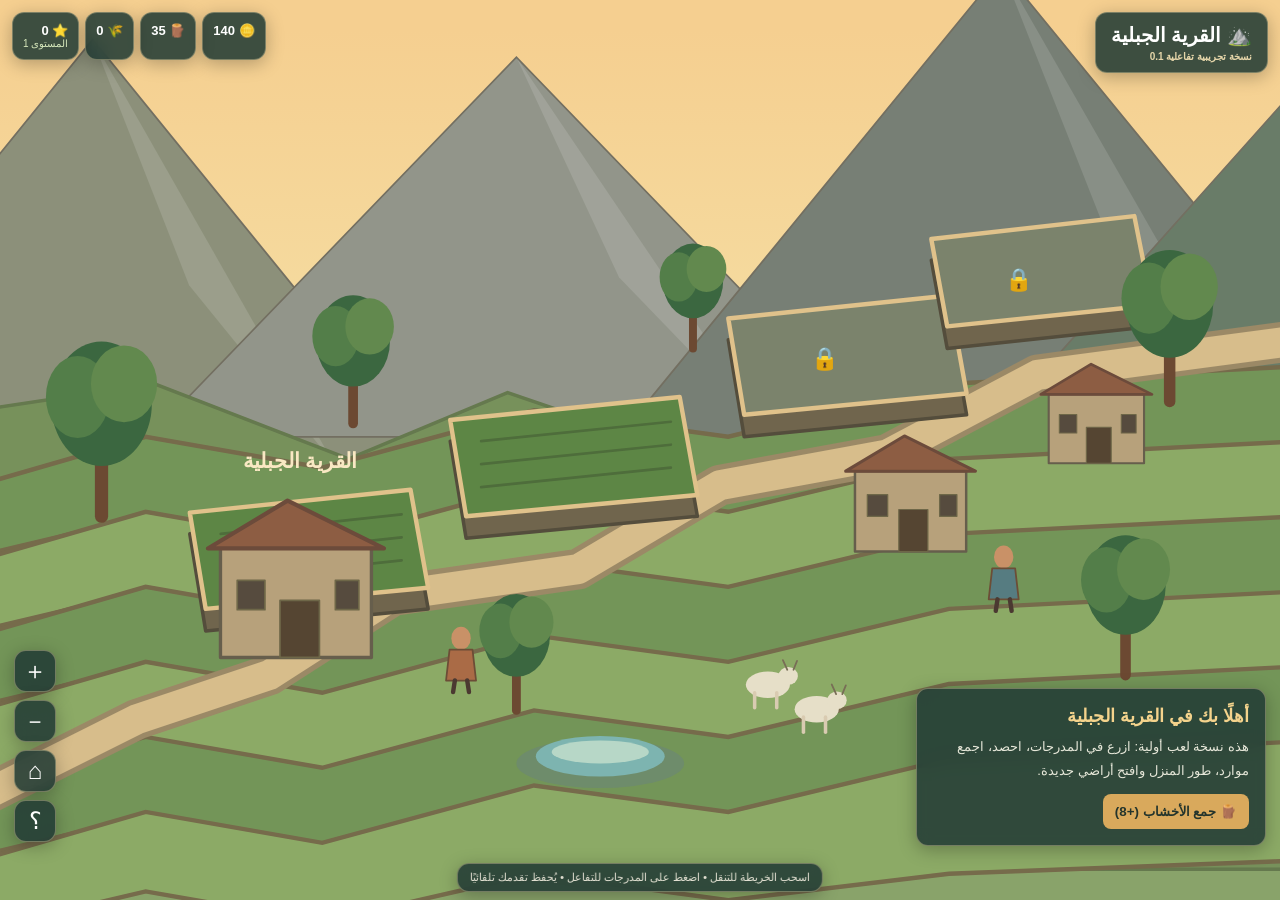
<file: index.html>
<!doctype html>
<html lang="ar" dir="rtl"><head><meta charset="utf-8"><meta name="viewport" content="width=device-width,initial-scale=1,maximum-scale=1,user-scalable=no"><meta name="theme-color" content="#263b31"><title>القرية الجبلية</title><link rel="stylesheet" href="style.css"></head>
<body><main id="game"><canvas id="world" aria-label="خريطة القرية الجبلية"></canvas><header><div class="brand">⛰️ القرية الجبلية <small>نسخة تجريبية تفاعلية 0.1</small></div><div class="stats"><span>🪙 <b id="gold">0</b></span><span>🪵 <b id="wood">0</b></span><span>🌾 <b id="grain">0</b></span><span>⭐ <b id="xp">0</b> <small id="level">المستوى 1</small></span></div></header><aside id="panel"><h2 id="selectionTitle">مرحبًا بك في القرية</h2><p id="selectionText">اضغط على أحد المدرجات الزراعية لتزرع وتحصد، أو على المنزل لتطويره.</p><div id="actions"></div></aside><nav><button id="zoomIn" title="تقريب">＋</button><button id="zoomOut" title="إبعاد">－</button><button id="center" title="إعادة تمركز">⌂</button><button id="help" title="المساعدة">؟</button></nav><div id="toast" role="status"></div><footer>اسحب الخريطة للتنقل • اضغط على المدرجات للتفاعل • يُحفظ تقدمك تلقائيًا</footer></main><script src="game.js"></script></body></html>
</file>
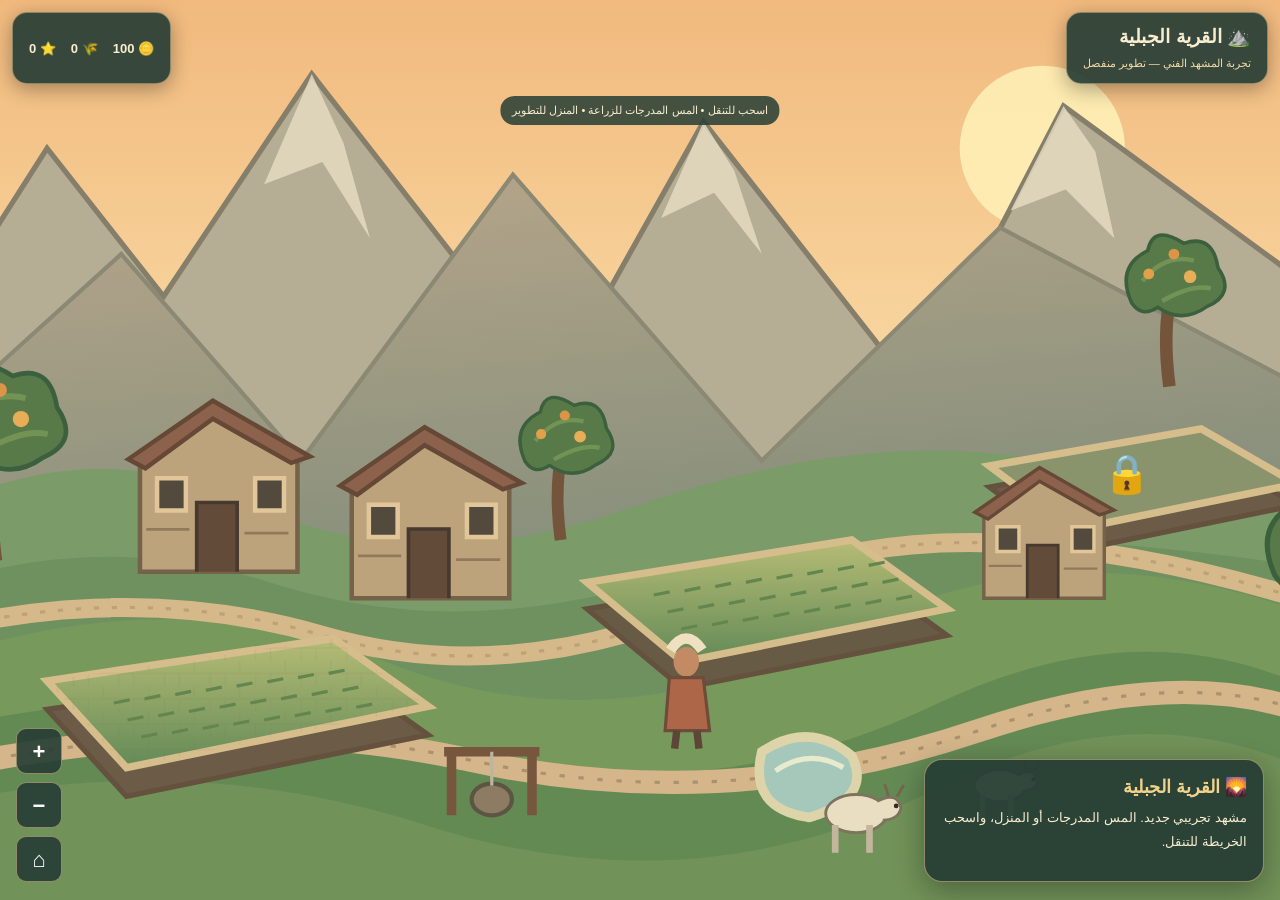
<file: preview/index.html>
<!doctype html><html lang="ar" dir="rtl"><head><meta charset="utf-8"><meta name="viewport" content="width=device-width,initial-scale=1"><title>القرية الجبلية | مشهد تجريبي</title><style>
*{box-sizing:border-box}body{margin:0;background:#172d29;color:#f9edcf;font-family:Tahoma,Arial,sans-serif;overflow:hidden}#viewport{width:100vw;height:100dvh;touch-action:none;overflow:hidden;background:#eec88f}svg{width:100%;height:100%;display:block}#hud{position:absolute;top:12px;right:12px;left:12px;display:flex;justify-content:space-between;gap:10px;pointer-events:none}#hud>*{background:#253c34e8;border:1px solid #ebd39b77;border-radius:15px;padding:12px 16px;box-shadow:0 5px 20px #0005}#hud h1{font-size:19px;margin:0 0 5px}#hud small{font-size:11px;color:#f2dba7}.stats{font-size:13px;display:flex;gap:15px;align-items:center}#panel{position:absolute;bottom:18px;right:16px;width:min(340px,calc(100vw - 90px));background:#263e35ef;border:1px solid #e6c89288;border-radius:18px;padding:16px;box-shadow:0 8px 30px #0005}#panel h2{font-size:18px;margin:0 0 8px;color:#f2d28b}#panel p{font-size:13px;line-height:1.8;margin:0 0 12px}button{border:0;border-radius:10px;background:#e4b66d;color:#263c32;padding:10px 12px;font-weight:bold;cursor:pointer}button:disabled{opacity:.5}#buttons{display:flex;flex-wrap:wrap;gap:8px}#camera{position:absolute;bottom:18px;left:16px;display:grid;gap:8px}#camera button{background:#263e35e8;color:#fff;border:1px solid #e6c89288;font-size:22px;width:46px;height:46px}#hint{position:absolute;top:96px;left:50%;transform:translateX(-50%);background:#263e35d9;border-radius:14px;padding:8px 12px;font-size:11px;white-space:nowrap}#toast{position:absolute;top:145px;left:50%;transform:translateX(-50%);background:#263e35;padding:12px 20px;border-radius:12px;display:none}@media(max-width:650px){#hud{flex-direction:column;align-items:flex-start}#hud>*{padding:8px 12px}#hud h1{font-size:15px}#hint{top:123px;font-size:10px}#panel{padding:12px}#panel h2{font-size:15px}#panel p{font-size:11px}.stats{gap:10px}}</style></head><body>
<div id="viewport"><svg id="scene" viewBox="0 0 1400 850" preserveAspectRatio="xMidYMid slice" xmlns="http://www.w3.org/2000/svg"><defs>
<linearGradient id="sky" x2="0" y2="1"><stop stop-color="#f1b97d"/><stop offset=".6" stop-color="#fbe5b0"/><stop offset="1" stop-color="#d1cda1"/></linearGradient>
<linearGradient id="mount" x2=".2" y2="1"><stop stop-color="#b9a78b"/><stop offset="1" stop-color="#647f71"/></linearGradient>
<linearGradient id="grass" x2="0" y2="1"><stop stop-color="#b6bc75"/><stop offset="1" stop-color="#638a57"/></linearGradient>
<pattern id="stones" width="43" height="24" patternUnits="userSpaceOnUse"><path d="M0 12H43M21 0V12M7 12V24M36 12V24" stroke="#6e6650" stroke-width="1.4" opacity=".4" fill="none"/></pattern>
<g id="tree"><path d="M0 0Q-8 -60 2 -105" stroke="#74543a" stroke-width="14" fill="none"/><path d="M-42 -93Q-60 -133 -24 -151Q-18 -181 16 -159Q48 -170 54 -132Q74 -103 42 -89Q14 -69 -13 -88Q-31 -76 -42 -93Z" fill="#587a49" stroke="#3c603d" stroke-width="4"/><path d="M-30 -117Q-5 -148 27 -140M-8 -95Q25 -114 46 -109" fill="none" stroke="#86a45d" stroke-width="5" opacity=".6"/><circle cx="-23" cy="-125" r="6" fill="#e2a04b"/><circle cx="23" cy="-122" r="7" fill="#e8ad57"/><circle cx="5" cy="-147" r="6" fill="#dc9447"/></g>
<g id="house"><path d="M-85 -125L-4 -179L90 -128L90 0H-85Z" fill="#bda37c" stroke="#746249" stroke-width="5"/><path d="M-98 -125L-4 -190L104 -128L83 -121L-4 -170L-79 -115Z" fill="#8c624c" stroke="#654936" stroke-width="5"/><path d="M-22 0V-77H23V0" fill="#634b39" stroke="#47392d" stroke-width="4"/><path d="M-66 -104H-34V-68H-66ZM43 -104H75V-68H43Z" fill="#524a3d" stroke="#e0c698" stroke-width="5"/><path d="M-78 -47H-30M31 -43H80" stroke="#907a5c" stroke-width="3"/></g>
<g id="goat"><ellipse cx="0" cy="-24" rx="32" ry="20" fill="#e9dec2" stroke="#7d745f" stroke-width="3"/><path d="M-22 -12V17M14 -12V17" stroke="#c3b69d" stroke-width="7"/><path d="M22 -37Q43 -48 47 -30Q45 -18 28 -17" fill="#e9dec2" stroke="#7d745f" stroke-width="3"/><path d="M34 -42L30 -55M43 -42L50 -54" stroke="#74674f" stroke-width="3"/><circle cx="42" cy="-32" r="2.5" fill="#302d2a"/></g>
<g id="farmer"><ellipse cy="-65" rx="12" ry="14" fill="#c38b63"/><path d="M-16 -50L16 -50L22 0H-20Z" fill="#ad6748" stroke="#6f4b39" stroke-width="3"/><path d="M-9 0L-11 17M10 0L12 17" stroke="#5d4538" stroke-width="7"/><path d="M-15 -76Q0 -98 15 -76" fill="none" stroke="#eee0c0" stroke-width="10"/></g>
</defs>
<g id="cameraWorld">
<rect width="1400" height="850" fill="url(#sky)"/><circle cx="1080" cy="140" r="78" fill="#fff1b7" opacity=".88"/>
<path d="M0 360L140 140L250 280L390 70L620 365L760 115L960 370L1100 100L1400 320V850H0Z" fill="#b5ad94" stroke="#857e6b" stroke-width="5"/>
<path d="M0 430L210 240L380 435L580 165L815 435L1040 215L1400 405V850H0Z" fill="url(#mount)" stroke="#8b8974" stroke-width="4"/>
<path d="M390 70L345 174L400 153L445 225L420 135ZM760 115L720 206L770 182L815 240L789 161ZM1100 100L1050 199L1102 179L1148 225L1130 143Z" fill="#e8dfc6" opacity=".78"/>
<path d="M0 500Q170 400 330 475T690 480T1050 430T1400 465V850H0Z" fill="#7b9b68"/>
<path d="M0 565Q180 495 350 550T710 550T1100 510T1400 550V850H0Z" fill="#6f9160"/>
<path d="M0 635Q250 540 460 625T900 595T1400 610V850H0Z" fill="#78995c"/>
<path d="M0 700Q250 625 500 700T980 665T1400 690V850H0Z" fill="#648a54"/>
<path d="M0 770Q250 700 500 780T980 745T1400 770V850H0Z" fill="#719258"/>
<path d="M0 605Q210 545 400 600T800 555T1400 590" fill="none" stroke="#d6b98a" stroke-width="18"/>
<path d="M0 605Q210 545 400 600T800 555T1400 590" fill="none" stroke="#bca179" stroke-width="3" stroke-dasharray="5 12"/>
<path d="M0 735Q300 665 540 718T1020 690T1400 710" fill="none" stroke="#d5b68b" stroke-width="22"/>
<path d="M0 735Q300 665 540 718T1020 690T1400 710" fill="none" stroke="#aa926f" stroke-width="3" stroke-dasharray="5 13"/>
<g id="terrace1" class="plot" data-id="0" style="cursor:pointer"><path d="M140 670L410 630L500 694L215 752Z" fill="#6b5b47" stroke="#65523e" stroke-width="5"/><path d="M140 643L410 603L500 667L215 725Z" fill="url(#grass)" stroke="#d6bd8c" stroke-width="7"/><path d="M140 643L410 603L500 667L215 725Z" fill="url(#stones)" opacity=".22"/><g class="cropRows"></g></g>
<g id="terrace2" class="plot" data-id="1" style="cursor:pointer"><path d="M650 575L900 535L990 600L740 650Z" fill="#685b46" stroke="#65523e" stroke-width="5"/><path d="M650 550L900 510L990 575L740 625Z" fill="url(#grass)" stroke="#d6bd8c" stroke-width="7"/><g class="cropRows"></g></g>
<g id="terrace3" class="plot" data-id="2" style="cursor:pointer"><path d="M1030 460L1230 425L1320 477L1110 520Z" fill="#6b5b47" stroke="#65523e" stroke-width="5"/><path d="M1030 440L1230 405L1320 457L1110 500Z" fill="#89946d" stroke="#d6bd8c" stroke-width="7"/><text x="1160" y="460" text-anchor="middle" font-size="36">🔒</text></g>
<g transform="translate(500 565) scale(.85)"><use href="#house"/></g><g transform="translate(1080 565) scale(.65)"><use href="#house"/></g>
<g id="home" style="cursor:pointer" transform="translate(300 540) scale(.85)"><use href="#house"/></g>
<g transform="translate(625 510) scale(.8)"><use href="#tree"/></g><g transform="translate(1200 365) scale(.85)"><use href="#tree"/></g><g transform="translate(90 530) scale(1.1)"><use href="#tree"/></g><g transform="translate(1350 655) scale(1.2)"><use href="#tree"/></g>
<path d="M815 710Q860 680 900 714Q920 754 860 772Q802 764 815 710Z" fill="#a5c8bb" stroke="#ddd5a9" stroke-width="9"/><path d="M828 728Q860 706 892 725" fill="none" stroke="#e7eacb" stroke-width="5"/>
<g id="movingGoat"><use href="#goat"/></g><g transform="translate(1040 760) scale(.75)"><use href="#goat"/></g><g id="movingFarmer"><use href="#farmer"/></g>
<g transform="translate(560 770)"><path d="M-38 0V-60M38 0V-60M-45 -60H45" fill="none" stroke="#77563e" stroke-width="9"/><ellipse cx="0" cy="-15" rx="19" ry="15" fill="#8d7c63" stroke="#5d5544" stroke-width="4"/><path d="M0 -60V-28" stroke="#bcb5a0" stroke-width="3"/></g>
</g></svg></div>
<div id="hud"><div><h1>⛰️ القرية الجبلية</h1><small>تجربة المشهد الفني — تطوير منفصل</small></div><div class="stats"><span>🪙 <b id="gold">100</b></span><span>🌾 <b id="grain">0</b></span><span>⭐ <b id="xp">0</b></span></div></div>
<div id="hint">اسحب للتنقل • المس المدرجات للزراعة • المنزل للتطوير</div><div id="toast"></div><div id="panel"><h2 id="title">مرحبًا بك في القرية</h2><p id="desc">هذا مشهد فني تفاعلي منفصل عن اللعبة الأصلية. جرّب الزراعة والحصاد وحركة الكاميرا.</p><div id="buttons"></div></div><div id="camera"><button id="plus">+</button><button id="minus">−</button><button id="reset">⌂</button></div>
<script>
const $=id=>document.getElementById(id),svg=$('scene'),world=$('cameraWorld');let scale=1,tx=0,ty=0,drag=null,selected=null;let data;try{data=JSON.parse(localStorage.getItem('mountainScenePreview')||'null')}catch{}data=data||{gold:100,grain:0,xp:0,house:1,plots:[null,null]};const save=()=>localStorage.setItem('mountainScenePreview',JSON.stringify(data));function camera(){world.setAttribute('transform',`translate(${tx} ${ty}) scale(${scale})`)}function notify(t){$('toast').textContent=t;$('toast').style.display='block';setTimeout(()=>$('toast').style.display='none',2000)}function stats(){$('gold').textContent=data.gold;$('grain').textContent=data.grain;$('xp').textContent=data.xp}function button(t,fn){let b=document.createElement('button');b.textContent=t;b.onclick=()=>{fn();save();stats();panel()};$('buttons').append(b)}function panel(){$('buttons').replaceChildren();if(selected===null){$('title').textContent='🌄 القرية الجبلية';$('desc').textContent='مشهد تجريبي جديد. المس المدرجات أو المنزل، واسحب الخريطة للتنقل.';return}if(selected==='house'){$('title').textContent='🏠 البيت الحجري — مستوى '+data.house;$('desc').textContent='تطوير البيت يكلف '+data.house*40+' عملة.';button('⬆️ تطوير',()=>{if(data.gold<data.house*40)return notify('العملات غير كافية');data.gold-=data.house*40;data.house++;data.xp+=20;notify('تم التطوير!')});return}let i=selected,p=data.plots[i];$('title').textContent='🌱 المدرج الزراعي '+(i+1);if(!p){$('desc').textContent='اختر محصولًا للزراعة، ثم انتظر نموه.';button('🌾 قمح · 5 عملات',()=>plant('قمح',5,12000));button('🌽 ذرة · 12 عملة',()=>plant('ذرة',12,22000));return}let left=Math.max(0,p.duration-(Date.now()-p.start));$('desc').textContent=left?'المحصول: '+p.name+' — متبقٍ '+Math.ceil(left/1000)+' ثانية':'المحصول جاهز للحصاد!';if(!left)button('🧺 حصاد المحصول',()=>{data.plots[i]=null;data.grain+=10;data.xp+=15;notify('تم الحصاد!')});button('💰 بيع 5 محاصيل',()=>{if(data.grain<5)return notify('المخزون غير كافٍ');data.grain-=5;data.gold+=15})}function plant(name,cost,duration){if(data.gold<cost)return notify('العملات غير كافية');data.gold-=cost;data.plots[selected]={name,start:Date.now(),duration};notify('تمت الزراعة!')}document.querySelectorAll('.plot').forEach(el=>el.addEventListener('click',()=>{if(drag?.moved)return;let i=+el.dataset.id;if(i>1)return notify('هذه الأرض ستفتح في مرحلة لاحقة');selected=i;panel()}));$('home').addEventListener('click',()=>{if(drag?.moved)return;selected='house';panel()});function zoom(m){scale=Math.max(.7,Math.min(2.3,scale*m));camera()}$('plus').onclick=()=>zoom(1.2);$('minus').onclick=()=>zoom(1/1.2);$('reset').onclick=()=>{scale=1;tx=0;ty=0;camera()};svg.addEventListener('pointerdown',e=>{drag={x:e.clientX,y:e.clientY,tx,ty,moved:false};svg.setPointerCapture(e.pointerId)});svg.addEventListener('pointermove',e=>{if(!drag)return;let dx=e.clientX-drag.x,dy=e.clientY-drag.y;if(Math.abs(dx)+Math.abs(dy)>8)drag.moved=true;if(drag.moved){const box=svg.getBoundingClientRect();tx=drag.tx+dx*1400/box.width;ty=drag.ty+dy*850/box.height;camera()}});svg.addEventListener('pointerup',()=>{setTimeout(()=>drag=null,0)});svg.addEventListener('wheel',e=>{e.preventDefault();zoom(e.deltaY<0?1.08:.92)},{passive:false});
function draw(t){const g=$('movingGoat'),f=$('movingFarmer');g.setAttribute('transform',`translate(${870+Math.sin(t/1700)*55} 790) scale(.9)`);f.setAttribute('transform',`translate(${705+Math.sin(t/2100)*75} 690)`);document.querySelectorAll('.cropRows').forEach((g,i)=>{const p=data.plots[i];let progress=p?Math.min(1,(Date.now()-p.start)/p.duration):0;let base=i===0?[210,664]:[720,562];let s='';for(let j=0;j<24;j++){let x=base[0]+(j%8)*29+(Math.floor(j/8)*13),y=base[1]+Math.floor(j/8)*16-(j%8)*4;if(p){let h=8+progress*22;s+=`<path d="M${x} ${y}v-${h}" stroke="${progress>.85?'#e5c86e':'#477a43'}" stroke-width="4"/><path d="M${x} ${y-h+8}l-7 -7M${x} ${y-h+4}l7 -7" stroke="#91b95d" stroke-width="3"/>`}else{s+=`<path d="M${x-7} ${y}l15 -3" stroke="#63864e" stroke-width="3"/>`}}g.innerHTML=s});requestAnimationFrame(draw)}setInterval(()=>{if(typeof selected==='number')panel()},1000);stats();panel();requestAnimationFrame(draw);
</script></body></html>
</file>
<file: style.css>
*{box-sizing:border-box}html,body{margin:0;width:100%;height:100%;overflow:hidden;font-family:Tahoma,Arial,sans-serif;background:#1e3029;color:#fff}#game{position:relative;width:100vw;height:100dvh;overflow:hidden}canvas{width:100%;height:100%;display:block;touch-action:none;cursor:grab}canvas:active{cursor:grabbing}header{position:absolute;top:12px;right:12px;left:12px;display:flex;justify-content:space-between;gap:10px;pointer-events:none;align-items:flex-start}.brand,.stats span,#panel,nav button,footer{background:#233c35df;border:1px solid #e9d5a75e;box-shadow:0 4px 18px #0004;backdrop-filter:blur(8px);border-radius:12px}.brand{font-size:20px;font-weight:bold;padding:10px 15px}.brand small{display:block;font-size:10px;color:#e5d5a9;margin-top:4px}.stats{display:flex;gap:6px;flex-wrap:wrap;justify-content:flex-end}.stats span{padding:10px;font-size:13px}.stats small{display:block;font-size:10px;color:#d8e9bd}#panel{position:absolute;bottom:54px;right:14px;width:min(350px,calc(100vw - 28px));padding:16px}#panel h2{margin:0 0 8px;font-size:18px;color:#f4d38c}#panel p{font-size:13px;line-height:1.8;margin:0 0 12px;color:#e6e7d9}#actions{display:flex;flex-wrap:wrap;gap:8px}button{cursor:pointer;font-family:inherit}#actions button{background:#d9a95c;color:#23342c;border:0;border-radius:8px;padding:10px 12px;font-weight:bold}#actions button:disabled{opacity:.5;cursor:not-allowed}nav{position:absolute;left:14px;bottom:58px;display:grid;gap:8px}nav button{color:white;width:42px;height:42px;font-size:24px}footer{position:absolute;bottom:8px;left:50%;transform:translateX(-50%);white-space:nowrap;font-size:11px;padding:7px 12px;color:#e3e1d3}#toast{position:absolute;top:85px;left:50%;transform:translateX(-50%);background:#1f3e30e8;border-radius:12px;padding:10px 16px;opacity:0;transition:opacity .3s;pointer-events:none;text-align:center;max-width:85vw}#toast.show{opacity:1}@media(max-width:650px){header{flex-direction:column;align-items:stretch}.brand{font-size:16px;align-self:flex-start}.stats{justify-content:flex-start}.stats span{padding:7px;font-size:11px}#panel{bottom:44px;padding:12px;width:min(300px,calc(100vw - 90px))}#panel h2{font-size:15px}#panel p{font-size:11px}#actions button{padding:8px;font-size:11px}nav{bottom:48px}footer{font-size:9px}}
</file>
